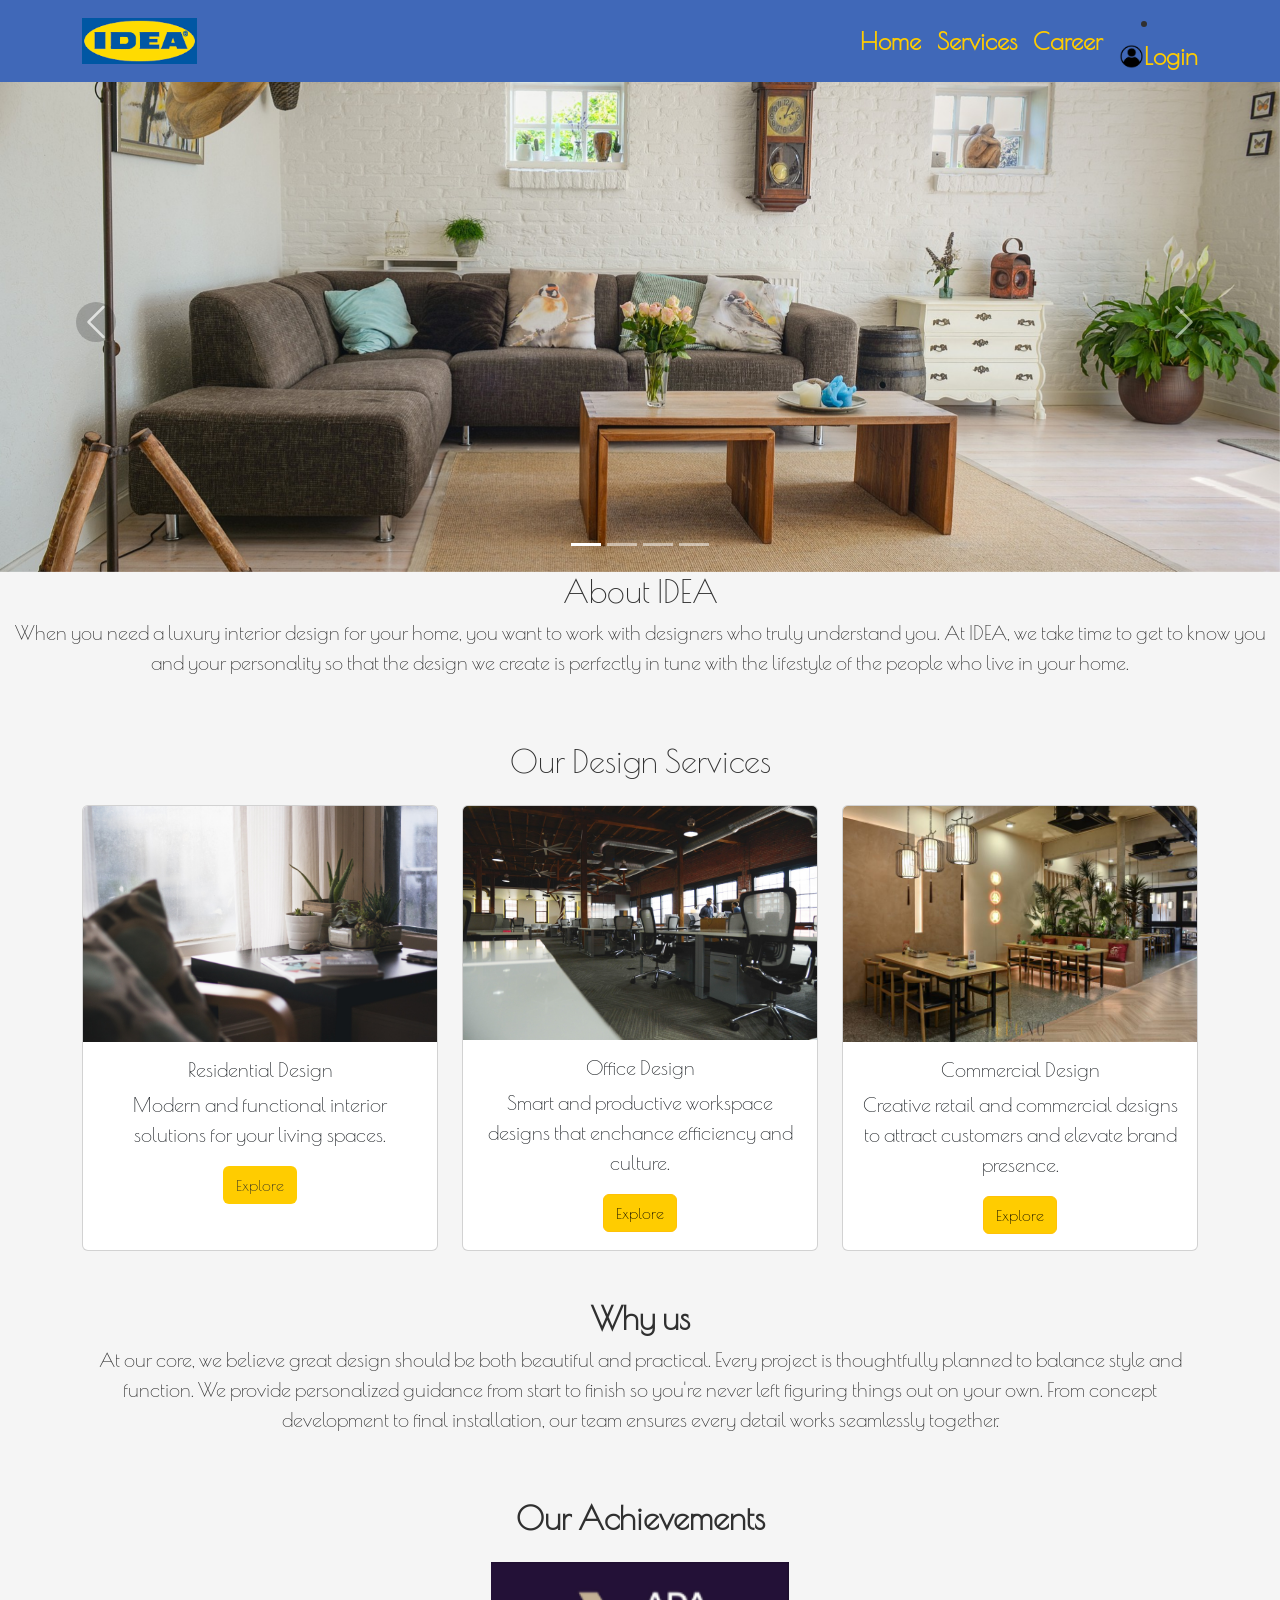
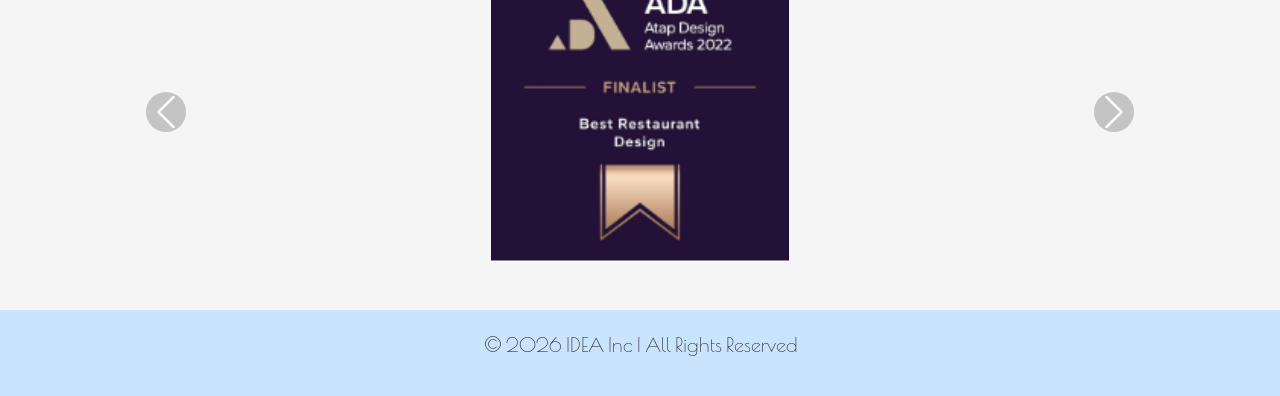
<file: index.html>
<!DOCTYPE html>
<html lang="en">
<head>
    <meta charset="UTF-8">
    <title>IDEA || Home</title>
    <meta name="viewport" content="width=device-width, initial-scale=1.0">

    <link rel="preconnect" href="https://fonts.googleapis.com">
    <link href="https://fonts.googleapis.com/css2?family=Poiret+One&display=swap" rel="stylesheet">

    <link href="https://cdn.jsdelivr.net/npm/bootstrap@5.3.2/dist/css/bootstrap.min.css" rel="stylesheet">

    <link rel="stylesheet" href="css/style.css">
    <script src="JS/script.js"></script>
</head>


<body>

    <!--Navbar-->
    
    <nav class="navbar navbar-expand-lg">
        <div class="container">

            <a class="navbar-brand" href="index.html">
            <img src="image/idea.png" width="115">
            </a>

            <button class="navbar-toggler" type="button" data-bs-toggle="collapse" data-bs-target="#navbarNav">
            <span class="navbar-toggler-icon"></span>
            </button>

            <div class="collapse navbar-collapse" id="navbarNav">
                <ul class="navbar-nav ms-auto">
                    <li class="nav-item">
                    <a class="nav-link" href="index.html">Home</a>
                    </li>
                    <li class="nav-item">
                    <a class="nav-link" href="money.html">Services</a>
                    </li>
                    <li class="nav-item">
                    <a class="nav-link" href="career.html">Career</a>
                    </li>            
                </ul>
                <li class="nav-item">
                    <a href="#" class="nav-link d-flex align-items-center" id="auth-btn">
                        <img src="image/profile.png" style="width:25px; height:25px; margin-left:8px;">
                        <span id="auth-text">Login</span>
                    </a>
                </li>
            </div>
        </div>
    </nav>

    <!--Banner-->

    <section class="banner mt-5 pt-4">

        <div id="ideaCarousel" class="carousel slide" data-bs-ride="carousel">

            <div class="carousel-indicators">
                <button type="button" data-bs-target="#ideaCarousel" data-bs-slide-to="0" class="active"></button>
                <button type="button" data-bs-target="#ideaCarousel" data-bs-slide-to="1"></button>
                <button type="button" data-bs-target="#ideaCarousel" data-bs-slide-to="2"></button>
                <button type="button" data-bs-target="#ideaCarousel" data-bs-slide-to="3"></button>
            </div>

            <div class="carousel-inner">
                <div class="carousel-item active">
                    <img src="image/banner1.jpg" class="d-block w-100" style="height:500px; object-fit:cover;">
                </div>

                <div class="carousel-item">
                    <img src="image/banner2.jpg" class="d-block w-100" style="height:500px; object-fit:cover;">
                </div>

                <div class="carousel-item">
                    <img src="image/banner3.jpg" class="d-block w-100" style="height:500px; object-fit:cover;">
                </div>

                <div class="carousel-item">
                    <img src="image/banner4.jpg" class="d-block w-100" style="height:500px; object-fit:cover;">
                </div>
            </div>

            <button class="carousel-control-prev" type="button" data-bs-target="#ideaCarousel" data-bs-slide="prev">
                <span class="carousel-control-prev-icon"></span>
            </button>

            <button class="carousel-control-next" type="button" data-bs-target="#ideaCarousel" data-bs-slide="next">
                <span class="carousel-control-next-icon"></span>
            </button>
        </div>
    </section>

    <!--About-->

    <section class="about">
        <h2>About IDEA</h2>
        <p>
            When you need a luxury interior design for your home, you want to work with designers who truly understand you. 
            At IDEA, we take time to get to know you and your personality so that the design we create is perfectly in tune with the lifestyle
            of the people who live in your home.
        </p>
    </section>

    <!--Selection-->

    <section class="selection container text-center py-5">
        <h2 class="mb-4">Our Design Services</h2>

        <div class="row g-4">

            <div class="col-md-4 ">
                <div class="card h-100">
                    <img src="image/service1.jpg" class="card-img-top">
                    <div class="card-body">
                        <h5 class="card-title">Residential Design</h5>
                        <p class="card-text">
                            Modern and functional interior solutions for your living spaces.
                        </p>
                        <a href="money.html" class="btn">Explore</a>
                    </div>
                </div>
            </div>

            <div class="col-md-4">
                <div class="card h-100">
                    <img src="image/service2.jpg" class="card-img-top">
                    <div class="card-body">
                        <h5 class="card-title">Office Design</h5>
                        <p class="card-text">
                            Smart and productive workspace designs that enchance
                            efficiency and culture.
                        </p>
                        <a href="money.html" class="btn btn-warning">Explore</a>
                    </div>
                </div>
            </div>

            <div class="col-md-4">
                <div class="card h-100">
                    <img src="image/service3.jpg" class="card-img-top">
                    <div class="card-body">
                        <h5 class="card-title">Commercial Design</h5>
                        <p class="card-text">
                            Creative retail and commercial designs to
                            attract customers and elevate brand presence.
                        </p>
                        <a href="money.html" class="btn btn-warning">Explore</a>
                    </div>
                </div>
            </div>

        </div>
    </section>

  <!--Brag-->

  <section class="brag">
      <div class="container">
          <h2 class="fw-bold">Why us</h2>
          <p>
            At our core, we believe great design should be both beautiful and practical. Every project is thoughtfully planned to balance style and function.

            We provide personalized guidance from start to finish so you're never left figuring things out on your own. From concept development to final installation, 
            our team ensures every detail works seamlessly together.
          </p>
      </div>
        <div class="container py-5">
        <h2 class="text-center fw-bold mb-4">Our Achievements</h2>

        <div id="awardCarousel" class="carousel slide" data-bs-ride="carousel">

            <div class="carousel-inner text-center">

                <div class="carousel-item active">
                    <img src="image/award1.png" class="d-block mx-auto award-img">
                </div>

                <div class="carousel-item">
                    <img src="image/award2.png" class="d-block mx-auto award-img">
                </div>

                <div class="carousel-item">
                    <img src="image/award3.png" class="d-block mx-auto award-img">
                </div>

                </div>

                <!-- Arrows -->
                <button class="carousel-control-prev" type="button" data-bs-target="#awardCarousel" data-bs-slide="prev">
                    <span class="carousel-control-prev-icon"></span>
                </button>

                <button class="carousel-control-next" type="button" data-bs-target="#awardCarousel" data-bs-slide="next">
                    <span class="carousel-control-next-icon"></span>
                </button>

            </div>
        </div>
  </section>

    <!-- Auth Popup -->
    <div id="auth-popup" class="auth-popup-overlay" style="display:none; justify-content:center; align-items:center; position:fixed; top:0; left:0; width:100%; height:100%; background:rgba(0,0,0,0.5); z-index:1000;">
        <div class="auth-popup-content p-4 bg-white rounded" style="max-width:400px; width:90%;">
            <!-- Log In Form -->
            <div id="login-form">
                <h4 class="mb-3">Log In</h4>
                <input type="text" id="login-name" class="form-control mb-2" placeholder="Full Name">
                <input type="password" id="login-password" class="form-control mb-3" placeholder="Password">
                <button id="login-submit" type="button" class="btn btn-primary w-100">Log In</button>
                <p class="mt-3 mb-0 text-center">
                    Don't have an account? <a href="#" id="switch-to-signup">Sign Up</a>
                </p>
            </div>

            <!-- Sign Up Form -->
            <div id="signup-form" style="display:none;">
                <h4 class="mb-3">Sign Up</h4>
                <input type="text" id="signup-name" class="form-control mb-2" placeholder="Full Name">
                <input type="password" id="signup-password" class="form-control mb-3" placeholder="Password">
                <button id="signup-submit" type="button" class="btn btn-primary w-100">Sign Up</button>
                <p class="mt-3 mb-0 text-center">
                    Already have an account? <a href="#" id="switch-to-login">Log In</a>
                </p>
            </div>

            <button id="auth-close" type="button" class="btn btn-secondary w-100 mt-2">Cancel</button>
        </div>
    </div>

    <!--Footer-->

    <section class="footer">
        <div class="container">
            <p>© 2026 IDEA Inc | All Rights Reserved</p>
        </div>
    </section>

</body>
</html>
</file>
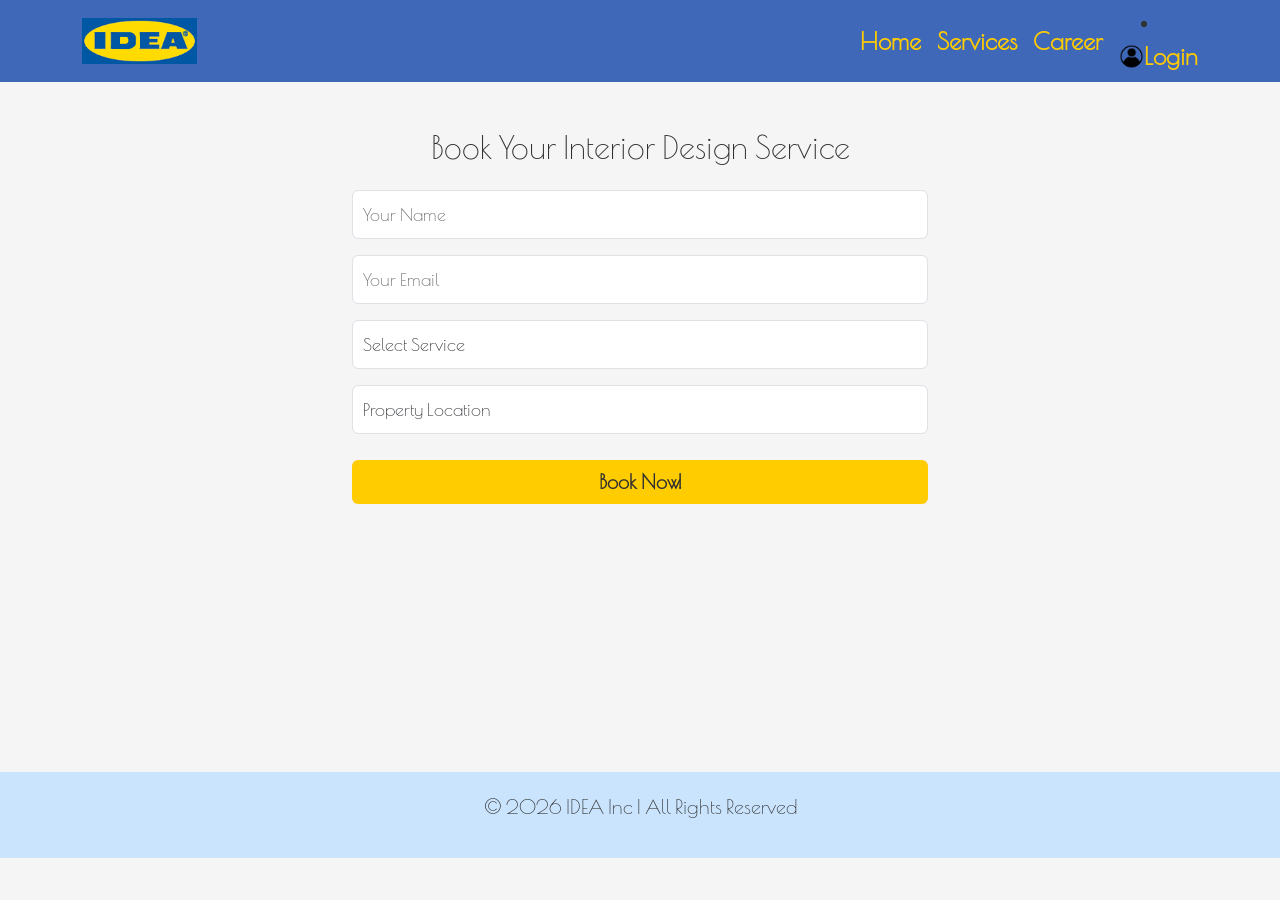
<file: booking.html>
rewrite the js based on this html
<!DOCTYPE html>
<html lang="en">
<head>
    <meta charset="UTF-8">
    <title>IDEA || Career</title>
    <meta name="viewport" content="width=device-width, initial-scale=1.0">

    <link rel="preconnect" href="https://fonts.googleapis.com">
    <link href="https://fonts.googleapis.com/css2?family=Poiret+One&display=swap" rel="stylesheet">

    <link href="https://cdn.jsdelivr.net/npm/bootstrap@5.3.2/dist/css/bootstrap.min.css" rel="stylesheet">

    <link rel="stylesheet" href="css/style.css">
    <script src="JS/script.js"></script>
</head>

<body>
    <!--Navbar-->
    
    <nav class="navbar navbar-expand-lg">
        <div class="container">

            <a class="navbar-brand" href="index.html">
            <img src="image/idea.png" width="115">
            </a>

            <button class="navbar-toggler" type="button" data-bs-toggle="collapse" data-bs-target="#navbarNav">
            <span class="navbar-toggler-icon"></span>
            </button>

            <div class="collapse navbar-collapse" id="navbarNav">
                <ul class="navbar-nav ms-auto">
                    <li class="nav-item">
                    <a class="nav-link" href="index.html">Home</a>
                    </li>
                    <li class="nav-item">
                    <a class="nav-link" href="money.html">Services</a>
                    </li>
                    <li class="nav-item">
                    <a class="nav-link" href="career.html">Career</a>
                    </li>
                </ul>
                <li class="nav-item">
                    <a href="#" class="nav-link d-flex align-items-center" id="auth-btn">
                        <img src="image/profile.png" style="width:25px; height:25px; margin-left:8px;">
                        <span id="auth-text">Login</span>
                    </a>
                </li>
            </div>
        </div>
    </nav>

   <!-- Auth Popup -->
    <div id="auth-popup" class="auth-popup-overlay" style="display:none; justify-content:center; align-items:center; position:fixed; top:0; left:0; width:100%; height:100%; background:rgba(0,0,0,0.5); z-index:1000;">
        <div class="auth-popup-content p-4 bg-white rounded" style="max-width:400px; width:90%;">
            <!-- Log In Form -->
            <div id="login-form">
                <h4 class="mb-3">Log In</h4>
                <input type="text" id="login-name" class="form-control mb-2" placeholder="Full Name">
                <input type="password" id="login-password" class="form-control mb-3" placeholder="Password">
                <button id="login-submit" type="button" class="btn btn-primary w-100">Log In</button>
                <p class="mt-3 mb-0 text-center">
                    Don't have an account? <a href="#" id="switch-to-signup">Sign Up</a>
                </p>
            </div>

            <!-- Sign Up Form -->
            <div id="signup-form" style="display:none;">
                <h4 class="mb-3">Sign Up</h4>
                <input type="text" id="signup-name" class="form-control mb-2" placeholder="Full Name">
                <input type="password" id="signup-password" class="form-control mb-3" placeholder="Password">
                <button id="signup-submit" type="button" class="btn btn-primary w-100">Sign Up</button>
                <p class="mt-3 mb-0 text-center">
                    Already have an account? <a href="#" id="switch-to-login">Log In</a>
                </p>
            </div>

            <button id="auth-close" type="button" class="btn btn-secondary w-100 mt-2">Cancel</button>
        </div>
    </div>

    <!--Booking Form-->
    <section class="container py-5 booking-form-container" style="max-width:600px; margin-top:50px;">
        <h2 class="text-center mb-4 booking-title">Book Your Interior Design Service</h2>

        <form class="booking-form">
            <div class="mb-3">
                <input type="text" class="form-control booking-name" placeholder="Your Name" required>
            </div>

            <div class="mb-3">
                <input type="email" class="form-control booking-email" placeholder="Your Email" required>
            </div>

            <div class="mb-3">
                <select class="form-control booking-service" required>
                    <option value="" disabled selected>Select Service</option>
                    <option value="Residential Design">Residential Design</option>
                    <option value="Office Design">Office Design</option>
                    <option value="Commercial Design">Commercial Design</option>
                </select>
            </div>

            <div class="mb-3">
                <select class="form-control booking-location" required>
                    <option value="" disabled selected>Property Location</option>
                    <option value="Penang">Penang</option>
                    <option value="Kuala Lumpur">Kuala Lumpur</option>
                     <option value="Selangor">Selangor</option>
                    <option value="Johor">Johor</option>
                </select>
            </div>

            <button type="button" class="btn booking-preview-btn">Book Now!</button>
        </form>
    </section>

    <!-- Booking Preview Popup -->
    <div class="booking-popup-overlay">
        <div class="booking-popup">
            <h3>Booking Preview</h3>
            <p class="popup-name"></p>
            <p class="popup-email"></p>
            <p class="popup-service"></p>
            <p class="popup-location"></p>
            <button class="popup-close-btn">Close</button>
        </div>
    </div>
    
    <div class="space"></div>

    <!-- FOOTER -->

    <section class="footer">
        <div class="container">
            <p>© 2026 IDEA Inc | All Rights Reserved</p>
        </div>
    </section>
</body>

</html>
</file>
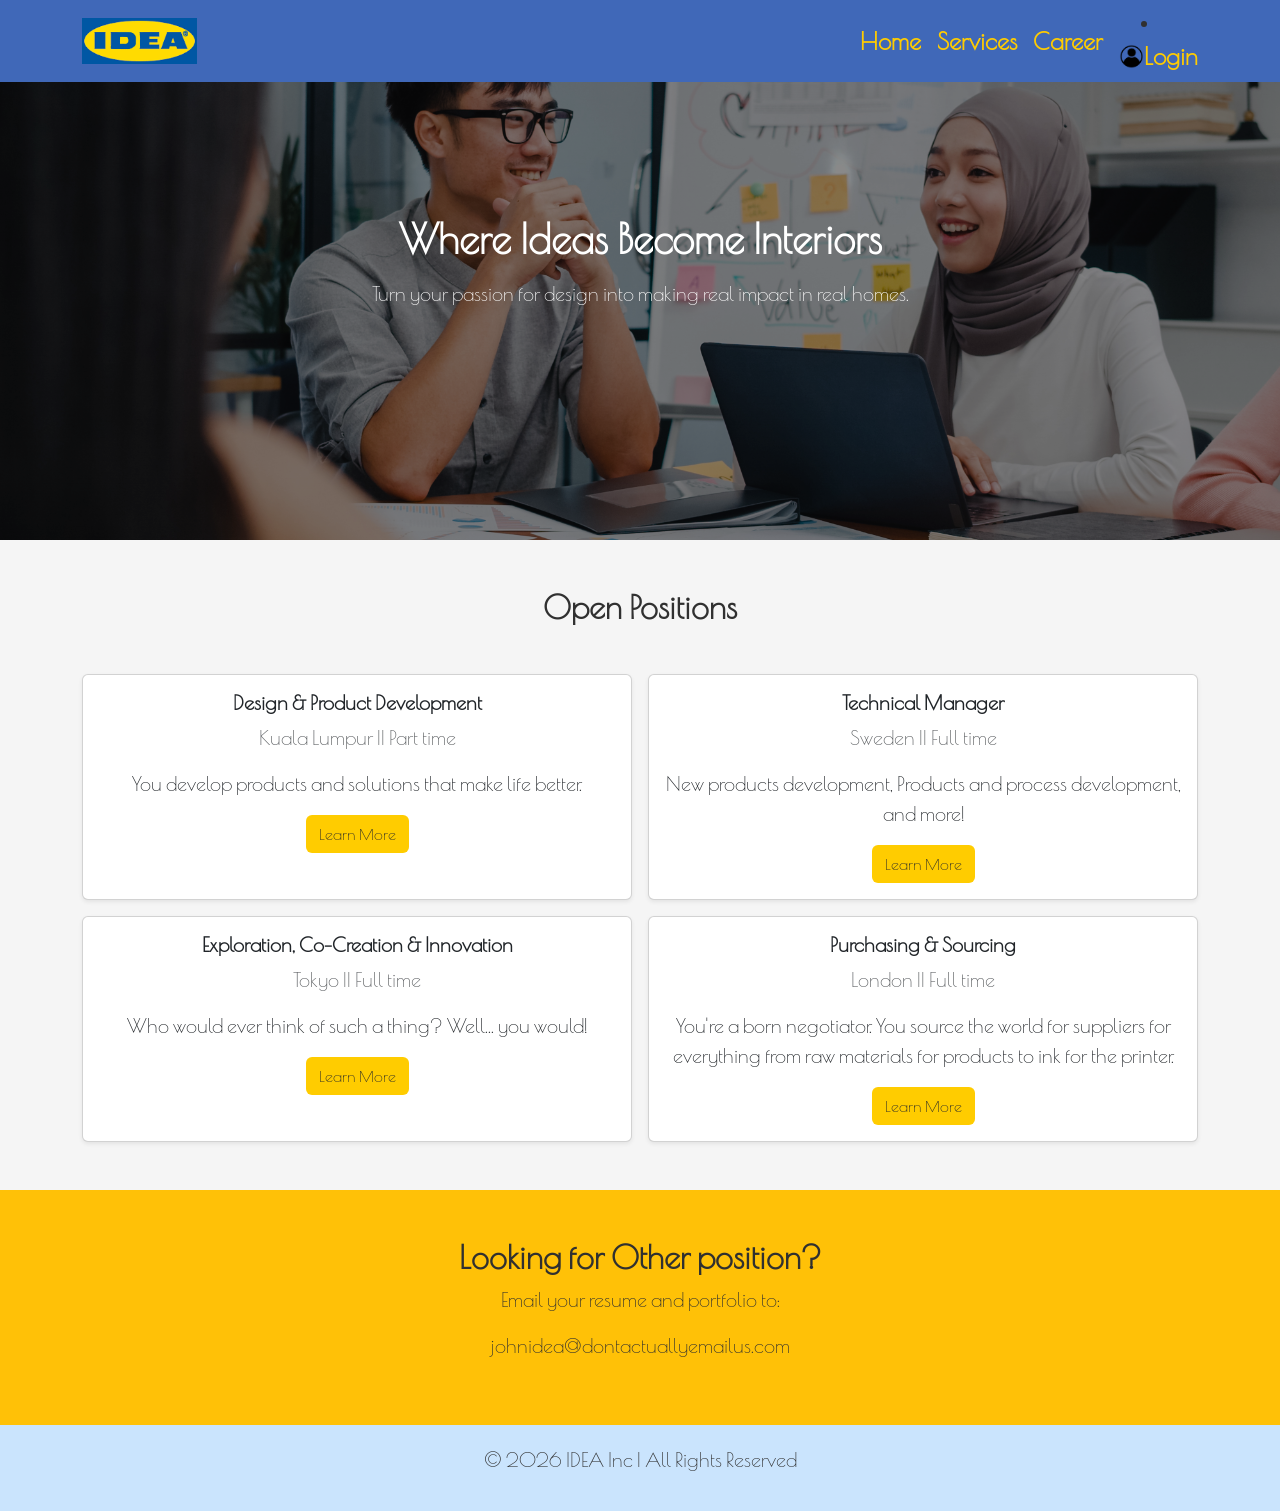
<file: career.html>
<!DOCTYPE html>
<html lang="en">
<head>
    <meta charset="UTF-8">
    <title>IDEA || Career</title>
    <meta name="viewport" content="width=device-width, initial-scale=1.0">

    <link rel="preconnect" href="https://fonts.googleapis.com">
    <link href="https://fonts.googleapis.com/css2?family=Poiret+One&display=swap" rel="stylesheet">

    <link href="https://cdn.jsdelivr.net/npm/bootstrap@5.3.2/dist/css/bootstrap.min.css" rel="stylesheet">

    <link rel="stylesheet" href="css/style.css">
    <script src="JS/script.js"></script>
</head>

<body>

<!-- NAVBAR -->

<nav class="navbar navbar-expand-lg">
        <div class="container">

            <a class="navbar-brand" href="index.html">
            <img src="image/idea.png" width="115">
            </a>

            <button class="navbar-toggler" type="button" data-bs-toggle="collapse" data-bs-target="#navbarNav">
            <span class="navbar-toggler-icon"></span>
            </button>

            <div class="collapse navbar-collapse" id="navbarNav">
                <ul class="navbar-nav ms-auto">
                    <li class="nav-item">
                    <a class="nav-link" href="index.html">Home</a>
                    </li>
                    <li class="nav-item">
                    <a class="nav-link" href="money.html">Services</a>
                    </li>
                    <li class="nav-item">
                    <a class="nav-link" href="career.html">Career</a>
                    </li>            
                </ul>
                <li class="nav-item">
                    <a href="#" class="nav-link d-flex align-items-center" id="auth-btn">
                        <img src="image/profile.png" style="width:25px; height:25px; margin-left:8px;">
                        <span id="auth-text">Login</span>
                    </a>
                </li>
            </div>
        </div>
    </nav>

<!--Banner-->

<section class="career-hero d-flex align-items-center text-white">
  <div class="container text-center">
    <h1 class="fw-bold">Where Ideas Become Interiors</h1>
    <p class="lead mt-3">
      Turn your passion for design into making real impact in real homes.
    </p>
  </div>
</section>

<!-- OPEN POSITIONS -->

<section class="container py-5">

  <h2 class="text-center mb-5 fw-bold">Open Positions</h2>

  <div class="row g-3">

    <div class="col-md-6">
      <div class="card career-card h-100 shadow-sm">
        <div class="card-body">
          <h5 class="card-title fw-bold">Design & Product Development</h5>
          <p class="text-muted">Kuala Lumpur || Part time</p>
          <p>
            You develop products and solutions that make life better.
          </p>
          <a href="https://www.youtube.com/watch?v=dQw4w9WgXcQ" class="btn">Learn More</a>
        </div>
      </div>
    </div>

    <div class="col-md-6">
      <div class="card career-card h-100 shadow-sm">
        <div class="card-body">
          <h5 class="card-title fw-bold">Technical Manager</h5>
          <p class="text-muted">Sweden || Full time</p>
          <p>
           New products development, Products and process development, and more!
          </p>
          <a href="https://www.youtube.com/watch?v=dQw4w9WgXcQ" class="btn">Learn More</a>
        </div>
      </div>
    </div>

    <div class="col-md-6">
      <div class="card career-card h-100 shadow-sm text-center">
        <div class="card-body">
          <h5 class="card-title fw-bold">Exploration, Co-Creation & Innovation</h5>
          <p class="text-muted">Tokyo || Full time</p>
          <p>
            Who would ever think of such a thing? Well… you would!
          </p>
          <a href="https://www.youtube.com/watch?v=dQw4w9WgXcQ" class="btn">Learn More</a>
        </div>
      </div>
    </div>

    <div class="col-md-6">
      <div class="card career-card h-100 shadow-sm text-center">
        <div class="card-body">
          <h5 class="card-title fw-bold">Purchasing & Sourcing</h5>
          <p class="text-muted">London || Full time</p>
          <p>
            You're a born negotiator. You source the world for suppliers for everything from raw materials for products 
            to ink for the printer.
          </p>
          <a href="https://www.youtube.com/watch?v=dQw4w9WgXcQ" class="btn">Learn More</a>
        </div>
      </div>
    </div>

  </div>

</section>

<!-- Contact -->

<section class="bg-warning text-center py-5">
  <div class="container">
    <h2 class="fw-bold">Looking for Other position?</h2>
    <p>Email your resume and portfolio to:</p>
    <p><strong>johnidea@dontactuallyemailus.com</strong></p>
  </div>
</section>

   <!-- Auth Popup -->
    <div id="auth-popup" class="auth-popup-overlay" style="display:none; justify-content:center; align-items:center; position:fixed; top:0; left:0; width:100%; height:100%; background:rgba(0,0,0,0.5); z-index:1000;">
        <div class="auth-popup-content p-4 bg-white rounded" style="max-width:400px; width:90%;">
            <!-- Log In Form -->
            <div id="login-form">
                <h4 class="mb-3">Log In</h4>
                <input type="text" id="login-name" class="form-control mb-2" placeholder="Full Name">
                <input type="password" id="login-password" class="form-control mb-3" placeholder="Password">
                <button id="login-submit" type="button" class="btn btn-primary w-100">Log In</button>
                <p class="mt-3 mb-0 text-center">
                    Don't have an account? <a href="#" id="switch-to-signup">Sign Up</a>
                </p>
            </div>

            <!-- Sign Up Form -->
            <div id="signup-form" style="display:none;">
                <h4 class="mb-3">Sign Up</h4>
                <input type="text" id="signup-name" class="form-control mb-2" placeholder="Full Name">
                <input type="password" id="signup-password" class="form-control mb-3" placeholder="Password">
                <button id="signup-submit" type="button" class="btn btn-primary w-100">Sign Up</button>
                <p class="mt-3 mb-0 text-center">
                    Already have an account? <a href="#" id="switch-to-login">Log In</a>
                </p>
            </div>

            <button id="auth-close" type="button" class="btn btn-secondary w-100 mt-2">Cancel</button>
        </div>
    </div>

<!-- FOOTER -->

<section class="footer">
    <div class="container">
        <p>© 2026 IDEA Inc | All Rights Reserved</p>
    </div>
</section>

<script src="https://cdn.jsdelivr.net/npm/bootstrap@5.3.2/dist/js/bootstrap.bundle.min.js"></script>

</body>
</html>
</file>
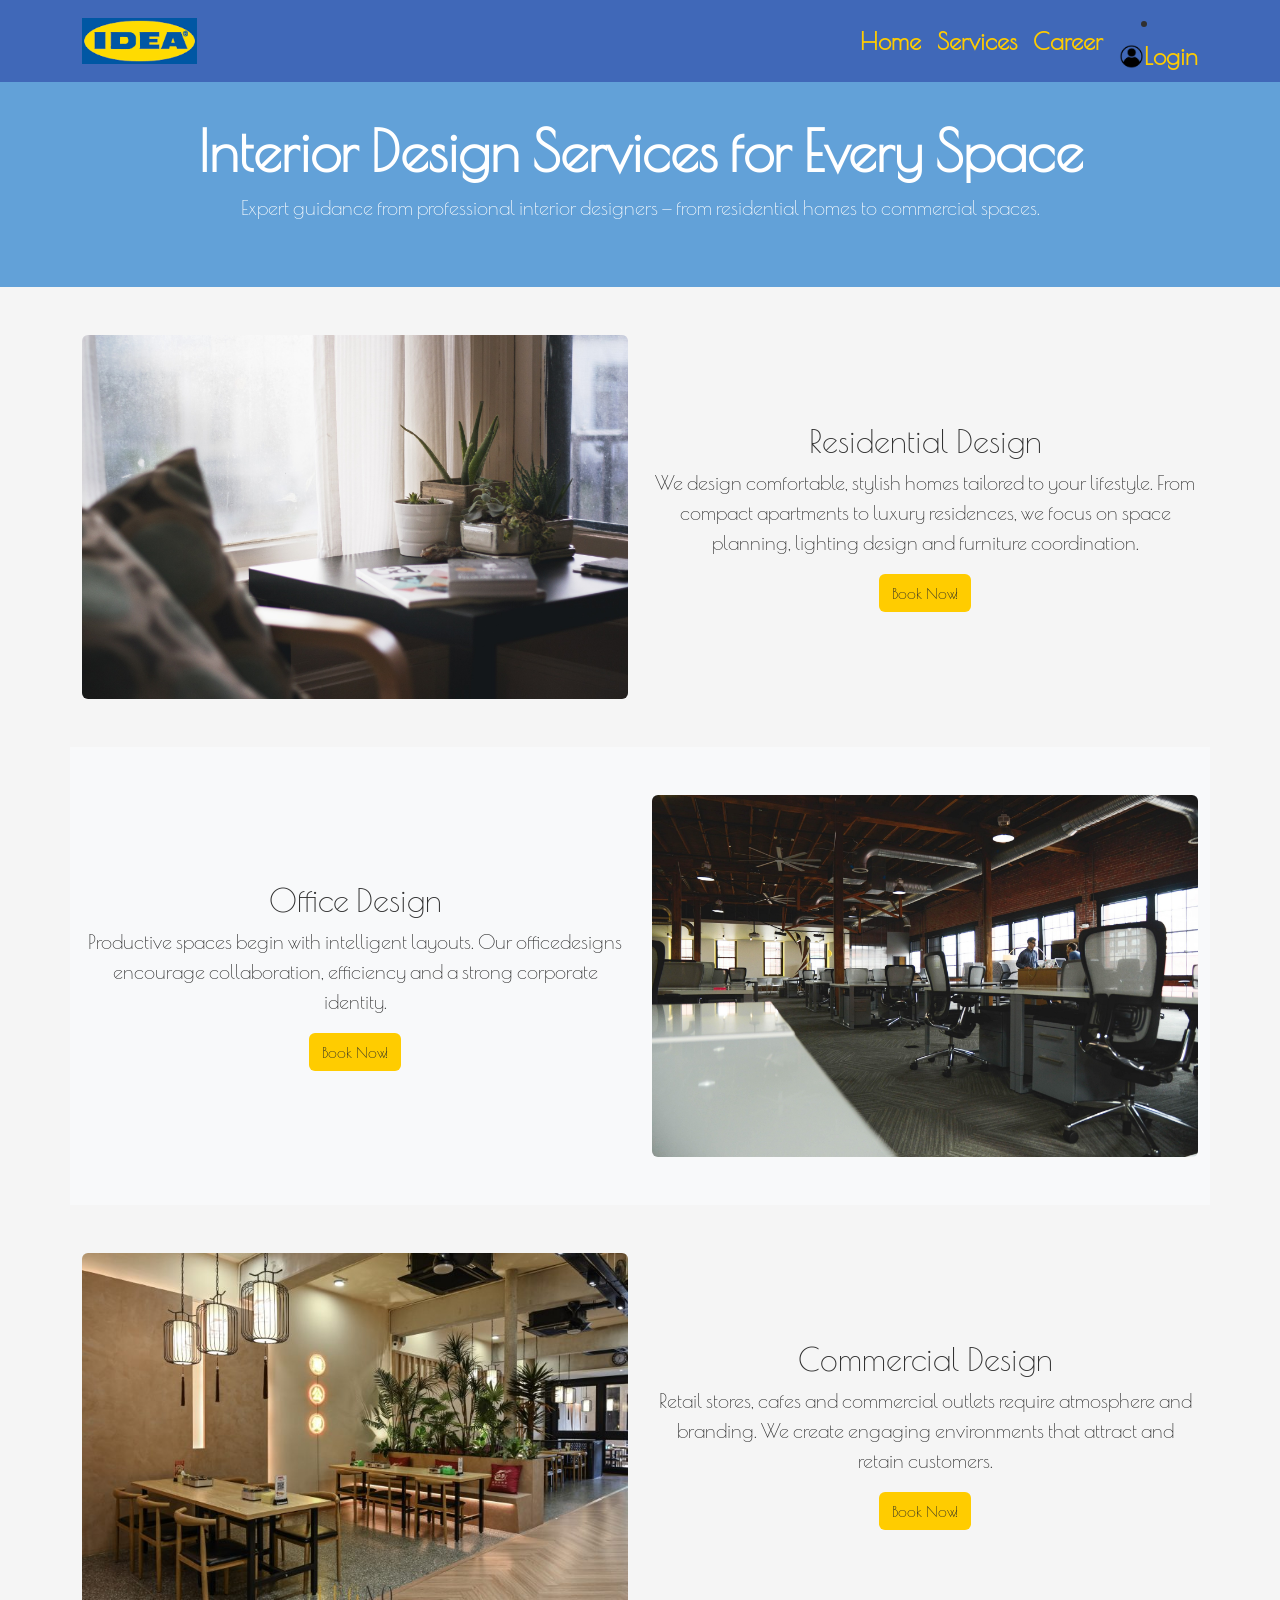
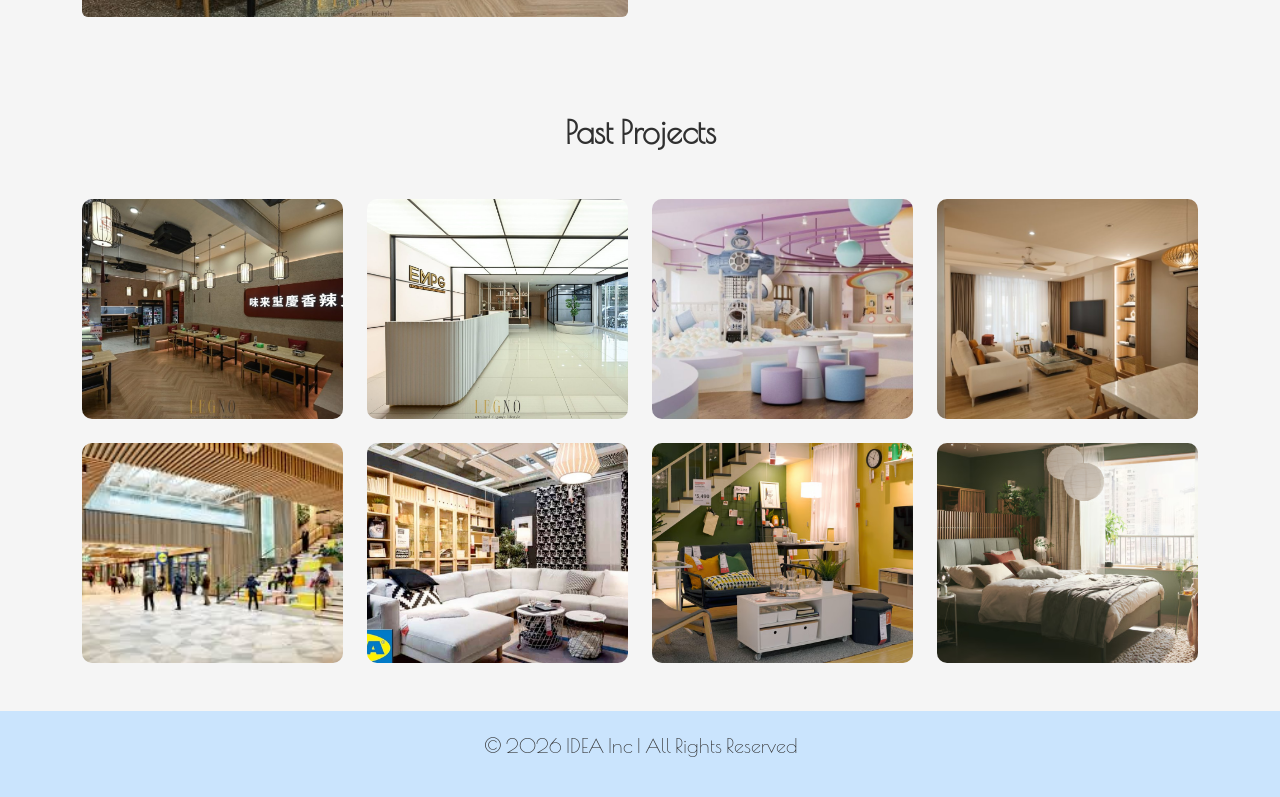
<file: money.html>
<!DOCTYPE html>
<html lang="en">
<head>
<meta charset="UTF-8">
<meta name="viewport" content="width=device-width, initial-scale=1.0">
<title>IDEA || Services</title>

<link rel="preconnect" href="https://fonts.googleapis.com">
<link href="https://fonts.googleapis.com/css2?family=Poiret+One&display=swap" rel="stylesheet">

<link href="https://cdn.jsdelivr.net/npm/bootstrap@5.3.2/dist/css/bootstrap.min.css" rel="stylesheet">

<link rel="stylesheet" href="css/style.css">
<script src="JS/script.js"></script>
</head>

<body>

  <!-- NAVBAR -->
  
  <nav class="navbar navbar-expand-lg">
    <div class="container">

      <a class="navbar-brand" href="index.html">
        <img src="image/idea.png" width="115">
      </a>

      <button class="navbar-toggler" type="button" data-bs-toggle="collapse" data-bs-target="#navbarNav">
        <span class="navbar-toggler-icon"></span>
      </button>

      <div class="collapse navbar-collapse" id="navbarNav">
        <ul class="navbar-nav ms-auto">
          <li class="nav-item">
            <a class="nav-link" href="index.html">Home</a>
          </li>
          <li class="nav-item">
            <a class="nav-link" href="money.html">Services</a>
          </li>
          <li class="nav-item">
            <a class="nav-link" href="career.html">Career</a>
          </li>
        </ul>
        <li class="nav-item">
          <a href="#" class="nav-link d-flex align-items-center" id="auth-btn">
            <img src="image/profile.png" style="width:25px; height:25px; margin-left:8px;">
            <span id="auth-text">Login</span>
          </a>
        </li>
      </div>
    </div>
  </nav>

  <!--Banner-->

  <section class="money-banner text-white text-center py-5" style="margin-top:70px;">
    <div class="container">
      <h1 class="display-4 fw-bold">Interior Design Services for Every Space</h1>
      <p class="lead">
        Expert guidance from professional interior designers — from residential homes to commercial spaces.
      </p>
    </div>
  </section>

  <!--Selection-->

  <section class="container py-5">
      <div class="row align-items-center">
          <div class="col-md-6">
              <img src="image/service1.jpg" class="img-fluid rounded">
          </div>
          <div class="col-md-6">
              <h2>Residential Design</h2>
              <p>
                  We design comfortable, stylish homes tailored to your lifestyle. From compact apartments to luxury residences, we focus on space planning, 
                  lighting design and furniture coordination.
              </p>
              <a href="booking.html" class="btn">Book Now!</a>
          </div>
      </div>
  </section>

  <section class="container py-5 bg-light">
      <div class="row align-items-center flex-md-row-reverse">
          <div class="col-md-6">
              <img src="image/service2.jpg" class="img-fluid rounded">
          </div>
          <div class="col-md-6">
              <h2>Office Design</h2>
              <p>
                  Productive spaces begin with intelligent layouts. Our officedesigns encourage collaboration, efficiency and a strong corporate identity.
              </p>
              <a href="booking.html" class="btn">Book Now!</a>
          </div>
      </div>
  </section>

  <section class="container py-5">
      <div class="row align-items-center">
          <div class="col-md-6">
              <img src="image/service3.jpg" class="img-fluid rounded">
          </div>
          <div class="col-md-6">
              <h2>Commercial Design</h2>
              <p>
                  Retail stores, cafes and commercial outlets require atmosphere
                  and branding. We create engaging environments that attract and
                  retain customers.
              </p>
              <a href="booking.html" class="btn">Book Now!</a>
          </div>
      </div>
  </section>

  <!--Galley-->

  <section class="container py-5" id="projects">
    
    <h2 class="text-center fw-bold mb-5">Past Projects</h2>

    <div class="row g-4">

      <div class="col-md-3 col-sm-6">
        <img src="image/project1.jpg" class="img-fluid project-img">
      </div>

      <div class="col-md-3 col-sm-6">
        <img src="image/project2.jpg" class="img-fluid project-img">
      </div>

      <div class="col-md-3 col-sm-6">
        <img src="image/project3.jpg" class="img-fluid project-img">
      </div>

      <div class="col-md-3 col-sm-6">
        <img src="image/project4.jpg" class="img-fluid project-img">
      </div>

      <div class="col-md-3 col-sm-6">
        <img src="image/project5.jpg" class="img-fluid project-img">
      </div>

      <div class="col-md-3 col-sm-6">
        <img src="image/project6.jpg" class="img-fluid project-img">
      </div>

      <div class="col-md-3 col-sm-6">
        <img src="image/project7.png" class="img-fluid project-img">
      </div>

      <div class="col-md-3 col-sm-6">
        <img src="image/project8.png" class="img-fluid project-img">
      </div>

    </div>

  </section>

     <!-- Auth Popup -->
    <div id="auth-popup" class="auth-popup-overlay" style="display:none; justify-content:center; align-items:center; position:fixed; top:0; left:0; width:100%; height:100%; background:rgba(0,0,0,0.5); z-index:1000;">
        <div class="auth-popup-content p-4 bg-white rounded" style="max-width:400px; width:90%;">
            <!-- Log In Form -->
            <div id="login-form">
                <h4 class="mb-3">Log In</h4>
                <input type="text" id="login-name" class="form-control mb-2" placeholder="Full Name">
                <input type="password" id="login-password" class="form-control mb-3" placeholder="Password">
                <button id="login-submit" type="button" class="btn btn-primary w-100">Log In</button>
                <p class="mt-3 mb-0 text-center">
                    Don't have an account? <a href="#" id="switch-to-signup">Sign Up</a>
                </p>
            </div>

            <!-- Sign Up Form -->
            <div id="signup-form" style="display:none;">
                <h4 class="mb-3">Sign Up</h4>
                <input type="text" id="signup-name" class="form-control mb-2" placeholder="Full Name">
                <input type="password" id="signup-password" class="form-control mb-3" placeholder="Password">
                <button id="signup-submit" type="button" class="btn btn-primary w-100">Sign Up</button>
                <p class="mt-3 mb-0 text-center">
                    Already have an account? <a href="#" id="switch-to-login">Log In</a>
                </p>
            </div>

            <button id="auth-close" type="button" class="btn btn-secondary w-100 mt-2">Cancel</button>
        </div>
    </div>

  <!--Footer-->
  
  <section class="footer">
      <div class="container">
          <p>© 2026 IDEA Inc | All Rights Reserved</p>
      </div>
  </section>

  <script src="https://cdn.jsdelivr.net/npm/bootstrap@5.3.2/dist/js/bootstrap.bundle.min.js"></script>
</body>
</html>
</file>
<file: css/style.css>
/*background*/

body
{
    font-size: 20px;
    font-family: "Poiret One", serif;
    font-weight: 200;
    font-style: normal;
    text-align: center;
    background-color: whitesmoke;
    color: #303030;
    
}

/**/
/*fonts*/
/**/

.poiret-one 
{
  font-family: "Poiret One", sans-serif;
  font-weight: 400;
  font-style: normal;
}

.space
{
    height: 200px;
}

/**/
/*navbar*/
/**/

.navbar 
{
    background-color:#4068b8;
    position: fixed;
    align-items: center;
    position: fixed;
    top: 0;
    left: 0;
    width: 100%;
    z-index: 1050;
}

.nav-link 
{
    font-size: 24px;
    color: #ffcc00;
    font-weight: bold;
}

.nav-link:hover 
{
    color: #ffa600;
}


/**/
/*selection*/
/**/

.btn
{
    background-color: #ffcc00;

    
}

/**/
/*brag awards*/
/**/

.award-img 
{
    height: 300px;
    object-fit: contain;
}

.carousel-control-prev-icon,
.carousel-control-next-icon 
{
    background-color: rgba(0,0,0,0.4);
    padding: 20px;
    border-radius: 50%;
}

/**/
/*login popup*/
/**/

.auth-popup-overlay 
{
    position: fixed;
    top:0; left:0;
    width:100%; height:100%;
    background: rgba(0,0,0,0.7);
    display: flex;
    justify-content: center;
    align-items: center;
    z-index: 1050;
}

/**/
/*money*/
/**/

/**/
/*banner*/
/**/

.money-banner
{
    background-color: #62a1d8;
    color: #303030;
    text-align: center;
    padding: 60px 0;
}

/**/
/*projects gallery*/
/**/

.project-img 
{
    width: 100%;
    height: 220px;
    object-fit: cover;
    border-radius: 10px;
    transition: 0.3s;
}

.project-img:hover 
{
    transform: scale(1.05);
}

/**/
/*career*/
/**/

/**/
/*banner*/
/**/


.career-hero 
{
    height: 60vh;
    background-image: url("../image/career.jpg");
    background-size: cover;
    background-position: center;
    position: relative;
}

.career-hero::before 
{
    content: "";
    position: absolute;
    inset: 0;
    background: rgba(0, 0, 0, 0.45);
}

.career-hero .container 
{
    position: relative;
    z-index: 2;
}

/**/
/*booking || application*/
/**/

/**/
/*form*/
/**/

.booking-form-container 
{
    margin-top: 50px;
    max-width: 600px;
    margin-left: auto;
    margin-right: auto;
}

.booking-title {
    margin-bottom: 30px;
}

.booking-form .form-control 
{
    font-size: 18px;
    padding: 10px;
}

.booking-form .btn 
{
    background-color: #ffcc00;
    color: #303030;
    font-weight: bold;
    font-size: 20px;
    margin-top: 10px;
    width: 100%;
}

.booking-form .btn:hover 
{
    background-color: #ffa600;
    color: #303030;
}

/**/
/*popup*/
/**/

/* Booking Preview Popup */
.booking-popup-overlay {
    position: fixed;
    inset: 0;
    background: rgba(0, 0, 0, 0.6);
    display: none; /* hidden by default */
    align-items: center;
    justify-content: center;
    z-index: 2000;
}

.booking-popup {
    background-color: #fff;
    padding: 30px 40px;
    border-radius: 12px;
    max-width: 400px;
    width: 90%;
    text-align: center;
    box-shadow: 0 8px 20px rgba(0,0,0,0.3);
}

.booking-popup h3 {
    margin-bottom: 20px;
    font-size: 24px;
    color: #4068b8;
}

.booking-popup p {
    font-size: 18px;
    margin: 8px 0;
    color: #303030;
}

.popup-close-btn {
    margin-top: 20px;
    padding: 10px 20px;
    font-size: 18px;
    font-weight: bold;
    background-color: #ffcc00;
    color: #303030;
    border: none;
    border-radius: 6px;
    cursor: pointer;
}

.popup-close-btn:hover {
    background-color: #ffa600;
}

/**/
/*footer*/
/**/

.footer 
{
    background-color: #cae4fd;
    width: 100%;
    text-align: center;
    padding: 20px;
}
</file>
